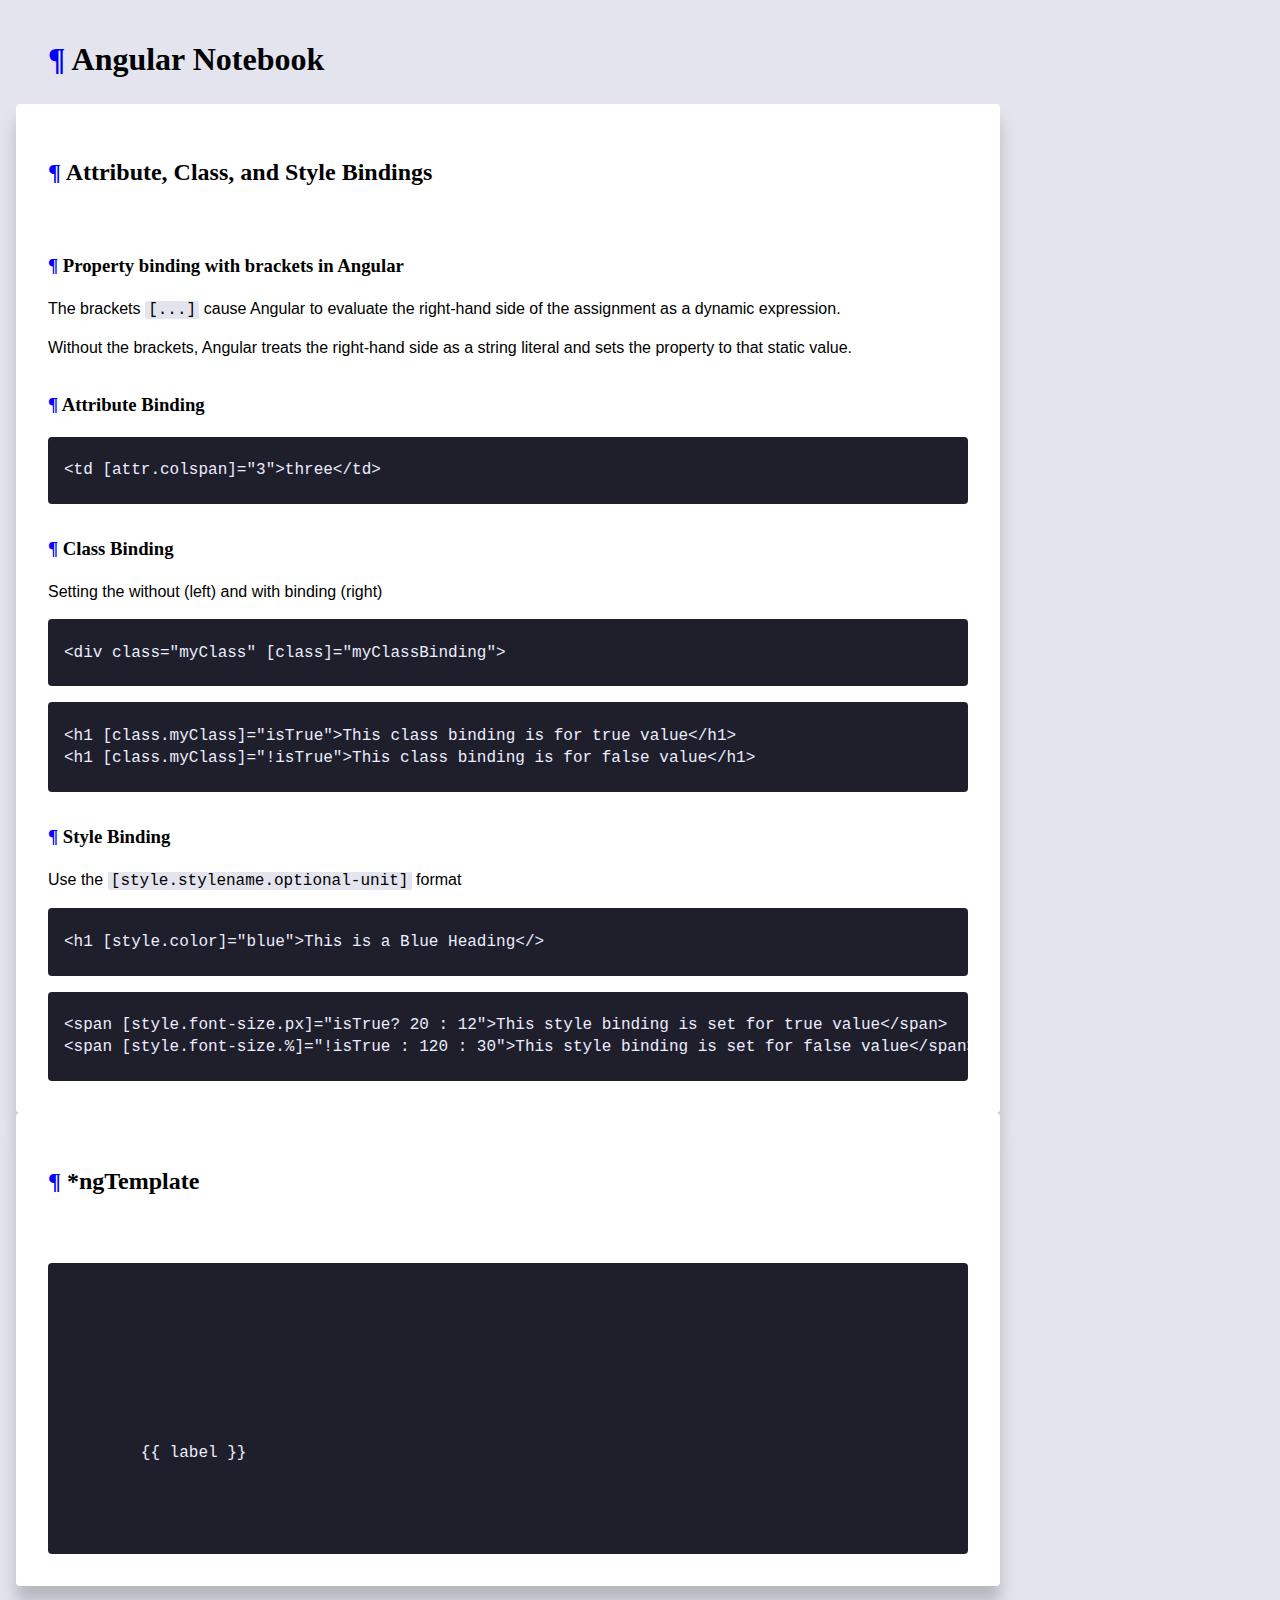
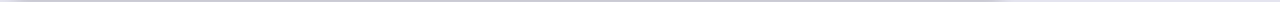
<file: index.html>
<!DOCTYPE html>
<html lang="en">

<head>
    <meta charset="UTF-8">
    <meta http-equiv="X-UA-Compatible" content="IE=edge">
    <meta name="viewport" content="width=device-width, initial-scale=1.0">
    <title>Angular Notebook</title>

    <link rel="stylesheet" type="text/css" href="./index.css">
</head>

<body>








    <div class="container">
        <h1 id="top">
            <a href="#top" class="permalink"></a>
            Angular Notebook
        </h1>


        <section class="chapter">

            <h2 id="attribute-class-and-style-bindings">
                <a href="#attribute-class-and-style-bindings" class="permalink"></a> Attribute, Class, and Style
                Bindings
            </h2>

            <h3 id="property-binding-with-brackets-in-angular">
                <a href="#property-binding-with-brackets-in-angular" class="permalink"></a> Property binding with
                brackets in Angular
            </h3>

            <p>
                The brackets <code>[...]</code> cause Angular to evaluate the right-hand side of the assignment as a
                dynamic expression.</p>

            <p>Without
                the brackets, Angular treats the right-hand side as a string literal and sets the property to that
                static value.</p>

            <h3 id="attribute-binding">
                <a href="#attribute-binding" class="permalink"></a> Attribute Binding
            </h3>


            <pre>
        <code>
&lt;td [attr.colspan]="3"&gt;three&lt;/td&gt;
        </code>
    </pre>

            <h3 id="class-binding">
                <a href="#class-binding" class="permalink"></a> Class Binding
            </h3>

            <p>Setting the without (left) and with binding (right)</p>

            <pre>
        <code>
&lt;div class="myClass" [class]="myClassBinding"&gt;
        </code>
    </pre>

            <pre>
        <code>
&lt;h1 [class.myClass]="isTrue"&gt;This class binding is for true value&lt;/h1&gt;
&lt;h1 [class.myClass]="!isTrue"&gt;This class binding is for false value&lt;/h1&gt;
        </code>
    </pre>

            <h3 id="style-binding">
                <a href="#style-binding" class="permalink"></a> Style Binding
            </h3>

            <p>Use the <code>[style.stylename.optional-unit]</code> format</p>

            <pre>
        <code>
&lt;h1 [style.color]="blue"&gt;This is a Blue Heading&lt;/&gt;
        </code>
    </pre>



            <pre>
        <code>
&lt;span [style.font-size.px]="isTrue? 20 : 12"&gt;This style binding is set for true value&lt;/span&gt;
&lt;span [style.font-size.%]="!isTrue : 120 : 30"&gt;This style binding is set for false value&lt;/span&gt;
        </code>
    </pre>


        </section>



        <section class="chapter">

            <h2 id="*ngTemplate">
                <a href="#*ngTemplate" class="permalink"></a>
                *ngTemplate
            </h2>

            <pre>
                <code>
<ng-container *ngTemplateOutlet="navigation; context: {classes: 'desktop', label: 'desktop'}"></ng-container>

<ng-container *ngTemplateOutlet="navigation; context: {classes: 'mobile', label: 'mobile'}"></ng-container>

<ng-template #navigation let-classes="classes" let-label="label">
    <div [ngClass]="classes">
        {{ label }}
    </div>
</ng-template>
                </code>
            </pre>


        </section>






    </div>




</body>

</html>
</file>
<file: index.css>
@charset "UTF-8";
:root {
  font-size: 14px;
  line-height: 1.3;
  font-family: Arial, Helvetica, sans-serif; }
  @media screen and (min-width: 768px) {
    :root {
      font-size: 16px;
      line-height: 1.4; } }

body {
  padding: 0;
  margin: 0;
  background-color: #e4e4ef;
  scroll-behavior: smooth; }

.container {
  padding: 16px; }

h1 {
  padding: 0 1rem; }
  @media screen and (min-width: 768px) {
    h1 {
      padding: 0 2rem; } }

section.chapter {
  background-color: white;
  padding: 1rem;
  box-shadow: 0 16px 16px rgba(0, 0, 0, 0.2);
  border-radius: 4px;
  max-width: 920px; }
  @media screen and (min-width: 768px) {
    section.chapter {
      padding: 2rem; } }
  section.chapter h2 {
    margin-bottom: 4rem; }

p + h1, p + h2, p + h3, p + h4 {
  margin-top: 2rem; }

h1,
h2,
h3,
h4,
h5 {
  font-family: Georgia, 'Times New Roman', Times, serif; }

pre {
  display: flex;
  width: 100%;
  overflow-x: scroll;
  background: #1f1f2c;
  color: #fff;
  padding: 0 16px;
  margin: 0;
  box-sizing: border-box;
  border-radius: 4px;
  /* Hide scrollbar for IE, Edge and Firefox */
  -ms-overflow-style: none;
  /* IE and Edge */
  scrollbar-width: none;
  /* Firefox */
  /* Hide scrollbar for Chrome, Safari and Opera */ }
  pre::-webkit-scrollbar {
    display: none; }
  pre + pre {
    margin-top: 1rem; }
  pre + h1, pre + h2, pre + h3, pre + p {
    margin-top: 2rem; }

a.permalink {
  text-decoration: none;
  color: blue;
  margin-right: 0em; }
  a.permalink::after {
    content: "¶";
    display: inline-block; }

code {
  font-family: 'Input', 'Courier New', Courier, monospace;
  background-color: #e4e4ef;
  border-radius: 2px;
  padding: 0 .2em; }

pre code {
  background-color: transparent;
  color: #ecedff;
  padding: 0; }

/*# sourceMappingURL=index.css.map */
</file>
